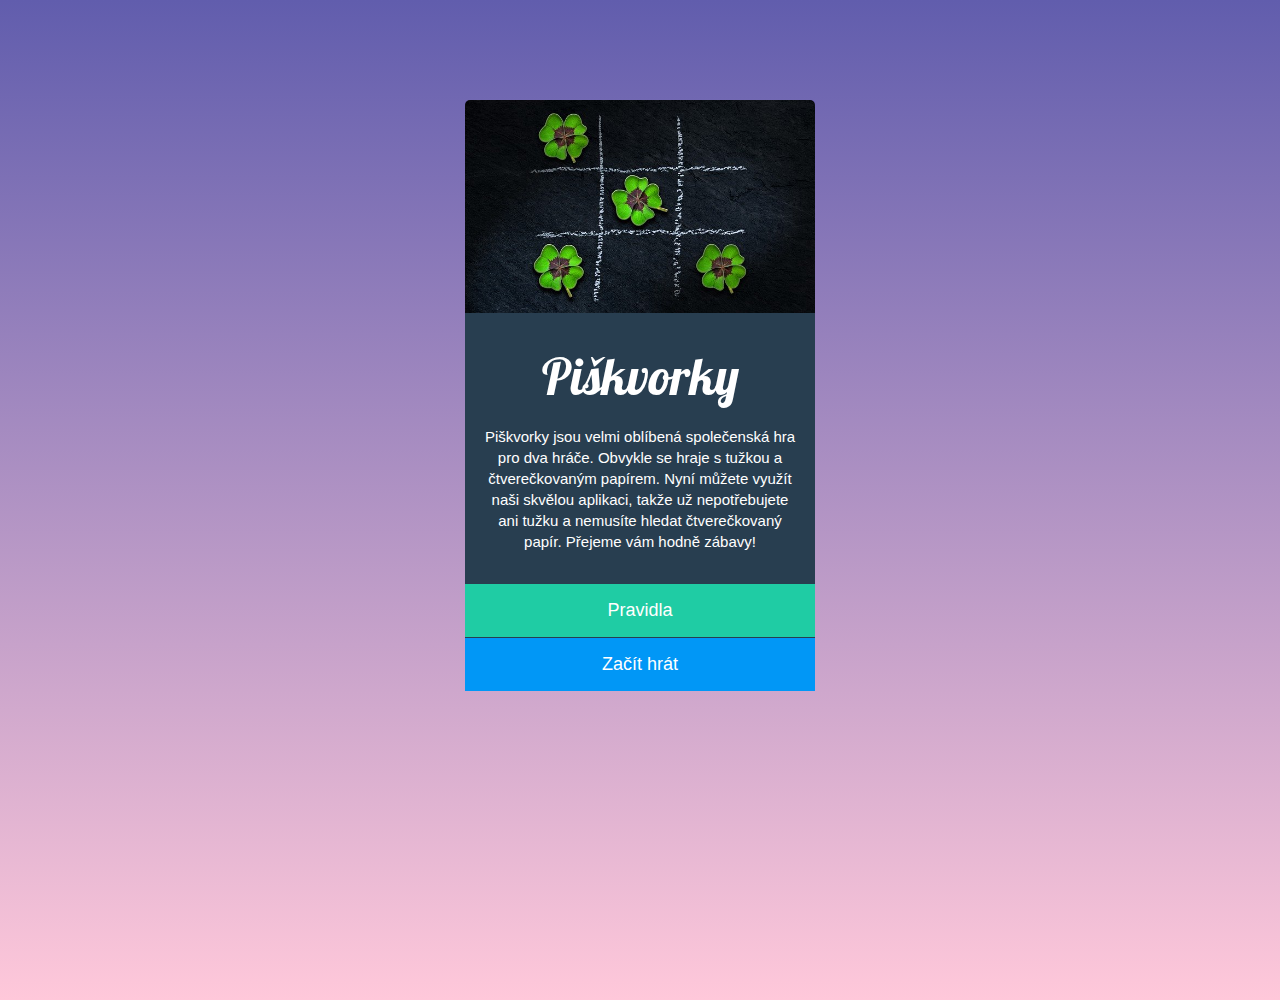
<file: index.html>
<!DOCTYPE html>
<html lang="en">
<head>
  <meta charset="UTF-8">
  <meta name="viewport" content="width=device-width, initial-scale=1.0">
  <title>Tic Tac Toe</title>
  <link rel="stylesheet" type="text/css" href="style.css" />
  <link rel="preconnect" href="https://fonts.googleapis.com">
<link rel="preconnect" href="https://fonts.gstatic.com" crossorigin>
<link href="https://fonts.googleapis.com/css2?family=Lobster&display=swap" rel="stylesheet">
</head>
<body>
  <div class="container">
    <img  alt="piskvorky" src="uvodni.jpg" />
    <div class="container-main">
      <div class="container-description" >
        <h1>Piškvorky</h1>
        <p>Piškvorky jsou velmi oblíbená společenská hra pro dva hráče. Obvykle se hraje s tužkou a čtverečkovaným papírem. Nyní můžete využít naši skvělou aplikaci, takže už nepotřebujete ani tužku a nemusíte hledat čtverečkovaný papír. Přejeme vám hodně zábavy!</p>
    </div>
      <div class="container-btns">
        <a href="https://czechitas-podklady.cz/Piskvorky-pravidla/" target="_blank" class="btn btn--green">Pravidla</a>

        <a href="hra.html" target ="_blank" class="btn btn--blue">Začít hrát</a>

  

      </div>
    </div>
</div>
</body>
</html>
</file>
<file: style.css>
* {
  padding: 0;
  margin: 0;
  box-sizing: border-box;
}

html {
  font-size: 10px;
}

 body {
  min-height: 100vh;
  background-image: linear-gradient(#615dad, #ffc8da);
  background-repeat: no-repeat;
  font-family: sans-serif;
  color: #ffffff;
}

.container {
  max-width: 350px;
  margin: 10rem auto;
}

img {
  border-radius: 5px 5px 0 0;
  width: 100%;
  display: block;
}

.container-main {
  background-color: #283e50;
}

.container-description {
  padding: 3.2rem 1.6rem;
}

h1 {
  margin-bottom: 1.8rem;
  font-family: "Lobster";
  font-weight: 400;
  font-size: 5rem;
  text-align: center;
}

p {
  text-align: center;
  font-size: 1.5rem;
  line-height: 1.4;
}

.container-btns {
  display: flex;
  flex-direction: column;
  gap: 1px;
}

.btn:link,
.btn:visited {
  text-decoration: none;
  font-size: 1.8rem;
  padding: 1.6rem 3.2rem;
  color: #ffffff;
  font-weight: 500;
  text-align: center;
  cursor: pointer;
  transition: background-color 0.3s;
}

.btn--green:link,
.btn--green:visited {
  background-color: #1fcca4;
}

.btn--green:hover,
.btn--green:active {
  background-color: #1cbb96;
}

.btn--green:focus {
  background-color: #1cbb96;
}

.btn--blue:link,
.btn--blue:visited {
  background-color: #0197f6;
}

.btn--blue:hover,
.btn--blue:active {
  background-color: #0090e9;
}

.btn--blue:focus {
  background-color: #0090e9;
}

/*Beginning of styling hra.html*/

.container-hra {
  max-width: 75vmin;
  margin: 3rem auto;
}

.h1-hra {
  font-size: 6rem;
}

.player {
  display: flex;
  gap: 1rem;
  align-items: center;
}

.image {
  width: 32px;
  height: 32px;
}

.hraje {
  text-transform: uppercase;
  font-size: 2.5rem;
  font-weight: 600;
}

.navigation {
  display: flex;
  gap: 1rem;
}

.home {
  background-color: #1fcca4;
  padding: 1.5rem;
  border-radius: 0.5rem;
  transition: 0.3s;
  width: 62px;
  height: 62px;

}

.restart {
  background-color: #0197f6;
  padding: 1.5rem;
  border-radius: 0.5rem;
  transition: 0.3s;
  width: 62px;
  height: 62px;
}

.container-info {
  display: flex;
  justify-content: space-between;
  margin-bottom: 2.5rem;
}

.container-hra {
  display: flex;
  flex-direction: column;
}

.btns {
  display: flex;
  flex-wrap: wrap;
}


.button {
  width: 10%;
  border: 1px solid #000;
  background-color: #cbb9ce;
  cursor: pointer;
  transition: 0.3s;
  aspect-ratio: 1/1;
  border-radius: 5px;
}

.button:hover {
  background-color: #dfcfe0;
}

.button:focus {
  background-color: #dfcfe0;
}

.board__field--circle {
  background-image: url(image/circle-black.svg);
  background-repeat: no-repeat;
  background-position: center;
  background-size: 75%;
}

.board__field--cross {
  background-image: url(image/cross-black.svg);
  background-repeat: no-repeat;
  background-position: center;
  background-size: 75%;
 
}
</file>
